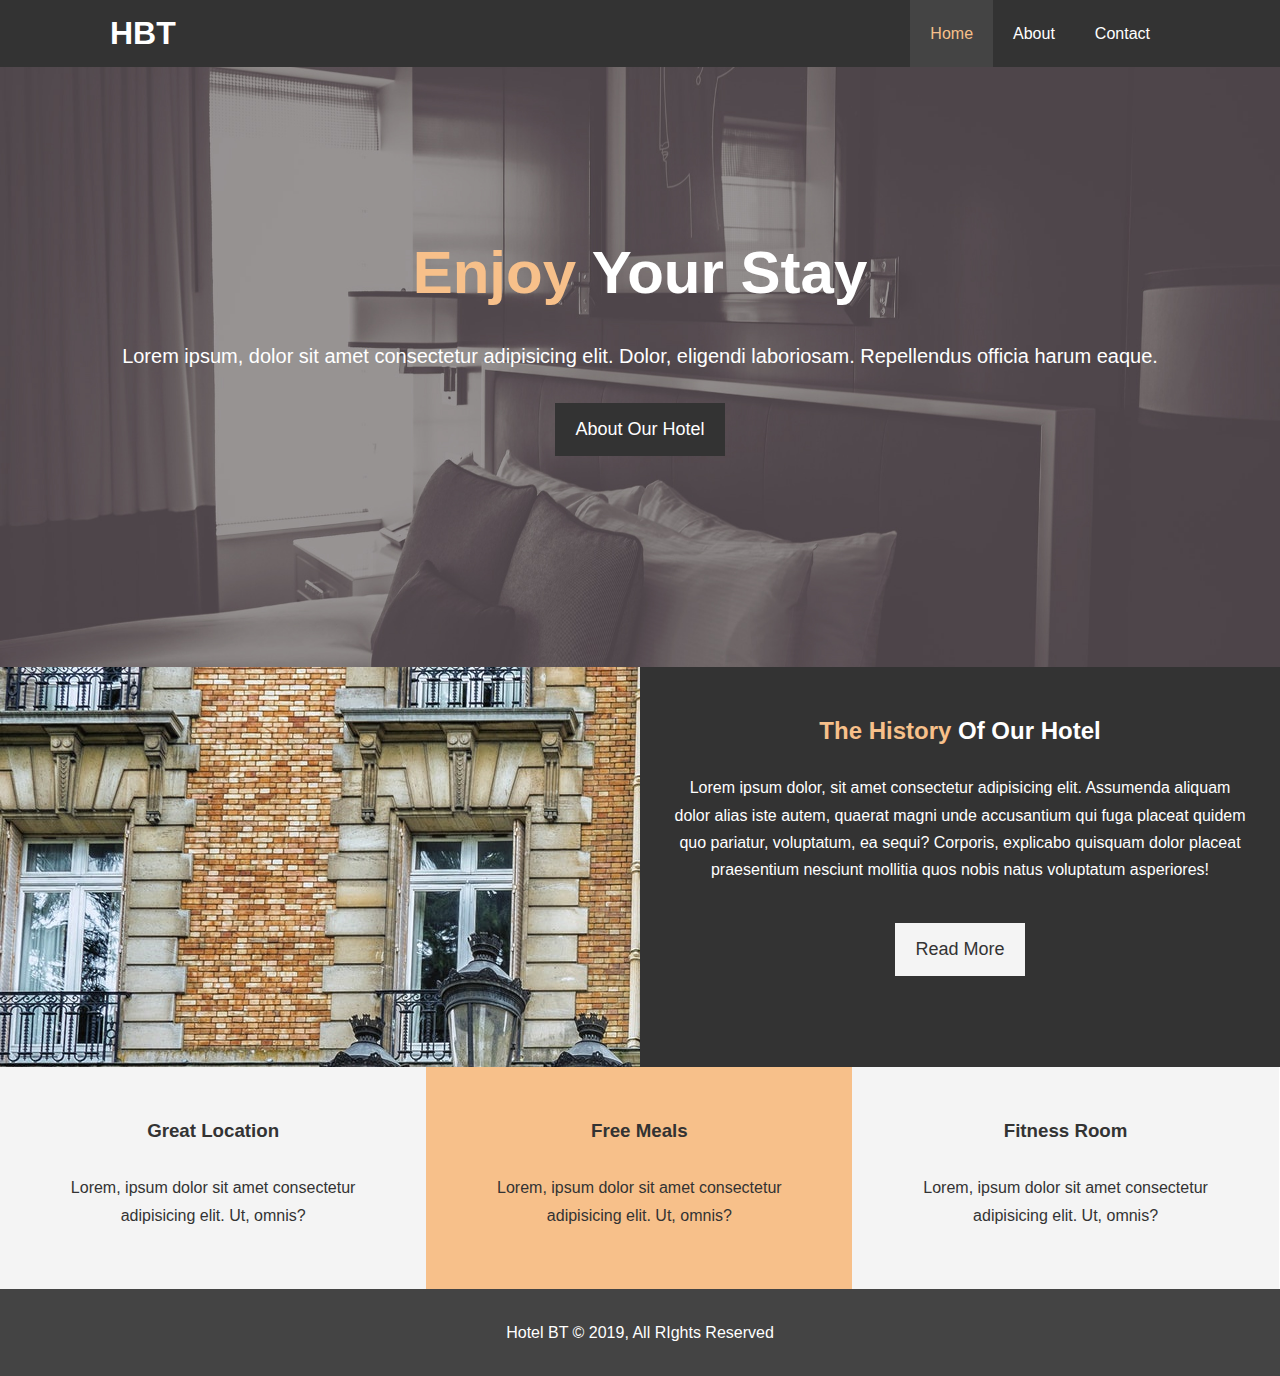
<file: hotel_website/index.html>
<!DOCTYPE html>
<html lang="en">
<head>
  <meta charset="UTF-8">
  <meta name="viewport" content="width=device-width, initial-scale=1.0">
  <meta http-equiv="X-UA-Compatible" content="ie=edge">
  <meta name="description" content="Welcome to the most extraordinary hotel in Boston Massachusetts">
  <meta name="keywords" content="hotel,boston hotel,new england hotel">
  <link rel="stylesheet" href="https://use.fontawesome.com/releases/v5.6.1/css/all.css" integrity="sha384-gfdkjb5BdAXd+lj+gudLWI+BXq4IuLW5IT+brZEZsLFm++aCMlF1V92rMkPaX4PP" crossorigin="anonymous">
  <link rel="stylesheet" href="css/style.css">
  <title>Hotel BT | Welcome</title>
</head>
<body>
  <header>
    <nav id="navbar">
      <div class="container">
        <h1 class="logo"><a href="index.html">HBT</a></h1>
        <ul>
          <li><a class="current" href="index.html">Home</a></li>
          <li><a href="about.html">About</a></li>
          <li><a href="contact.html">Contact</a></li>
        </ul>
      </div>
    </nav>

    <div id="showcase">
      <div class="container">
        <div class="showcase-content">
          <h1><span class="text-primary">Enjoy</span> Your Stay</h1>
          <p class="lead">Lorem ipsum, dolor sit amet consectetur adipisicing elit. Dolor, eligendi laboriosam. Repellendus officia harum eaque.</p>
          <a class="btn" href="about.html">About Our Hotel</a>
        </div>
      </div>
    </div>
  </header>

  <section id="home-info" class="bg-dark">
    <div class="info-img"></div>
    <div class="info-content">
      <h2><span class="text-primary">The History</span> Of Our Hotel</h2>
      <p>
          Lorem ipsum dolor, sit amet consectetur adipisicing elit. Assumenda
          aliquam dolor alias iste autem, quaerat magni unde accusantium qui
          fuga placeat quidem quo pariatur, voluptatum, ea sequi? Corporis,
          explicabo quisquam dolor placeat praesentium nesciunt mollitia quos
          nobis natus voluptatum asperiores!
      </p>
      <a href="about.html" class="btn btn-light">Read More</a>
    </div>
  </section>

  <section id="features">
    <div class="box bg-light">
      <i class="fas fa-hotel fa-3x"></i>
      <h3>Great Location</h3>
      <p>Lorem, ipsum dolor sit amet consectetur adipisicing elit. Ut, omnis?</p>
    </div>
    <div class="box bg-primary">
        <i class="fas fa-utensils fa-3x"></i>
        <h3>Free Meals</h3>
        <p>Lorem, ipsum dolor sit amet consectetur adipisicing elit. Ut, omnis?</p>
    </div>
    <div class="box bg-light">
        <i class="fas fa-dumbbell fa-3x"></i>
        <h3>Fitness Room</h3>
        <p>Lorem, ipsum dolor sit amet consectetur adipisicing elit. Ut, omnis?</p>
    </div>
  </section>

  <div class="clr"></div>

  <footer id="main-footer">
    <p>Hotel BT &copy; 2019, All RIghts Reserved</p>
  </footer>
</body>
</html>
</file>
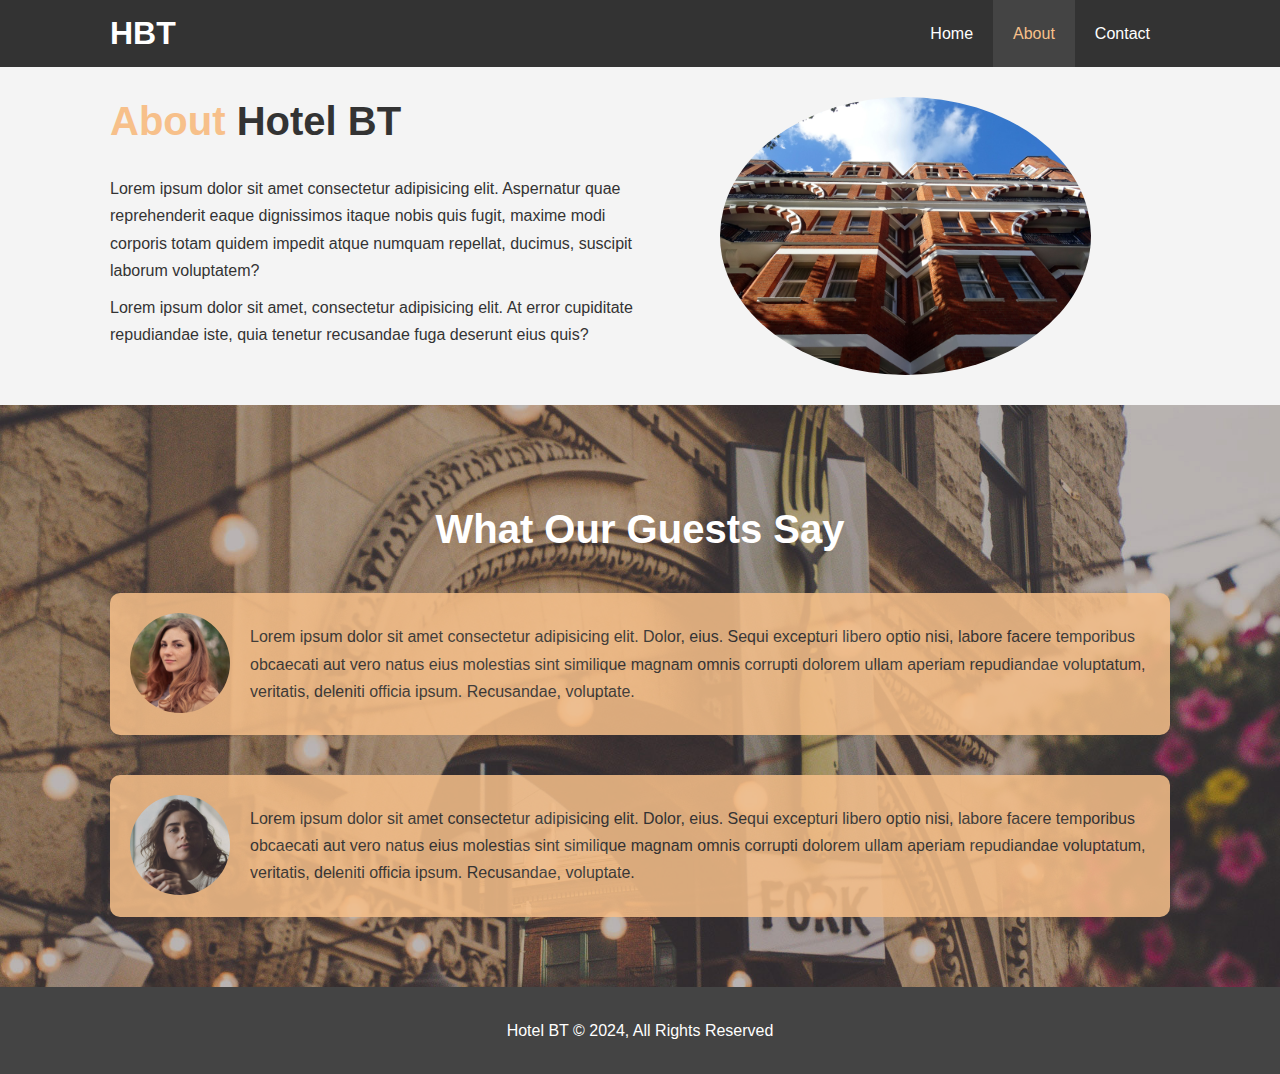
<file: about.html>
<!DOCTYPE html>
<html lang="en">
  <head>
    <meta charset="UTF-8" />
    <meta name="viewport" content="width=device-width, initial-scale=1.0" />
    <meta
      name="description"
      content="Welcome to the most extraordinary hotel in Boston"
    />
    <meta name="keywords" content="hotel, Boston hotel, new england hotel" />
    <link rel="stylesheet" href="/css/style.css" />
    <link
      rel="stylesheet"
      media="screen and (max-width:768px)"
      href="/css/mobile.css"
    />
    <title>Hotel BT | About</title>
  </head>
  <body>
    <header>
      <nav id="navbar">
        <div class="container">
          <h1 class="logo"><a href="index.html">HBT</a></h1>
          <ul>
            <li><a href="index.html">Home</a></li>
            <li><a class="current" href="about.html">About</a></li>
            <li><a href="contact.html">Contact</a></li>
          </ul>
        </div>
      </nav>
    </header>
    <section id="about-info" class="bg-light py-3">
      <div class="container">
        <div class="info-left">
          <h1 class="l-heading">
            <span class="text-primary">About</span> Hotel BT
          </h1>
          <p>
            Lorem ipsum dolor sit amet consectetur adipisicing elit. Aspernatur
            quae reprehenderit eaque dignissimos itaque nobis quis fugit, maxime
            modi corporis totam quidem impedit atque numquam repellat, ducimus,
            suscipit laborum voluptatem?
          </p>
          <p>
            Lorem ipsum dolor sit amet, consectetur adipisicing elit. At error
            cupiditate repudiandae iste, quia tenetur recusandae fuga deserunt
            eius quis?
          </p>
        </div>
        <div class="info-right">
          <img src="/img/photo-2.jpg" alt="hotel" />
        </div>
      </div>
    </section>
    <div class="clr"></div>
    <section id="testimonials" class="py-3">
      <div class="container">
        <h2 class="l-heading">What Our Guests Say</h2>
        <div class="testimonial bg-primary">
          <img src="img/person-1.jpg" alt="Samantha" />
          <p>
            Lorem ipsum dolor sit amet consectetur adipisicing elit. Dolor,
            eius. Sequi excepturi libero optio nisi, labore facere temporibus
            obcaecati aut vero natus eius molestias sint similique magnam omnis
            corrupti dolorem ullam aperiam repudiandae voluptatum, veritatis,
            deleniti officia ipsum. Recusandae, voluptate.
          </p>
        </div>
        <div class="testimonial bg-primary">
          <img src="img/person-2.jpg" alt="Samantha" />
          <p>
            Lorem ipsum dolor sit amet consectetur adipisicing elit. Dolor,
            eius. Sequi excepturi libero optio nisi, labore facere temporibus
            obcaecati aut vero natus eius molestias sint similique magnam omnis
            corrupti dolorem ullam aperiam repudiandae voluptatum, veritatis,
            deleniti officia ipsum. Recusandae, voluptate.
          </p>
        </div>
      </div>
    </section>

    <footer id="main-footer">
      <p>Hotel BT &copy; 2024, All Rights Reserved</p>
    </footer>
  </body>
</html>
</file>
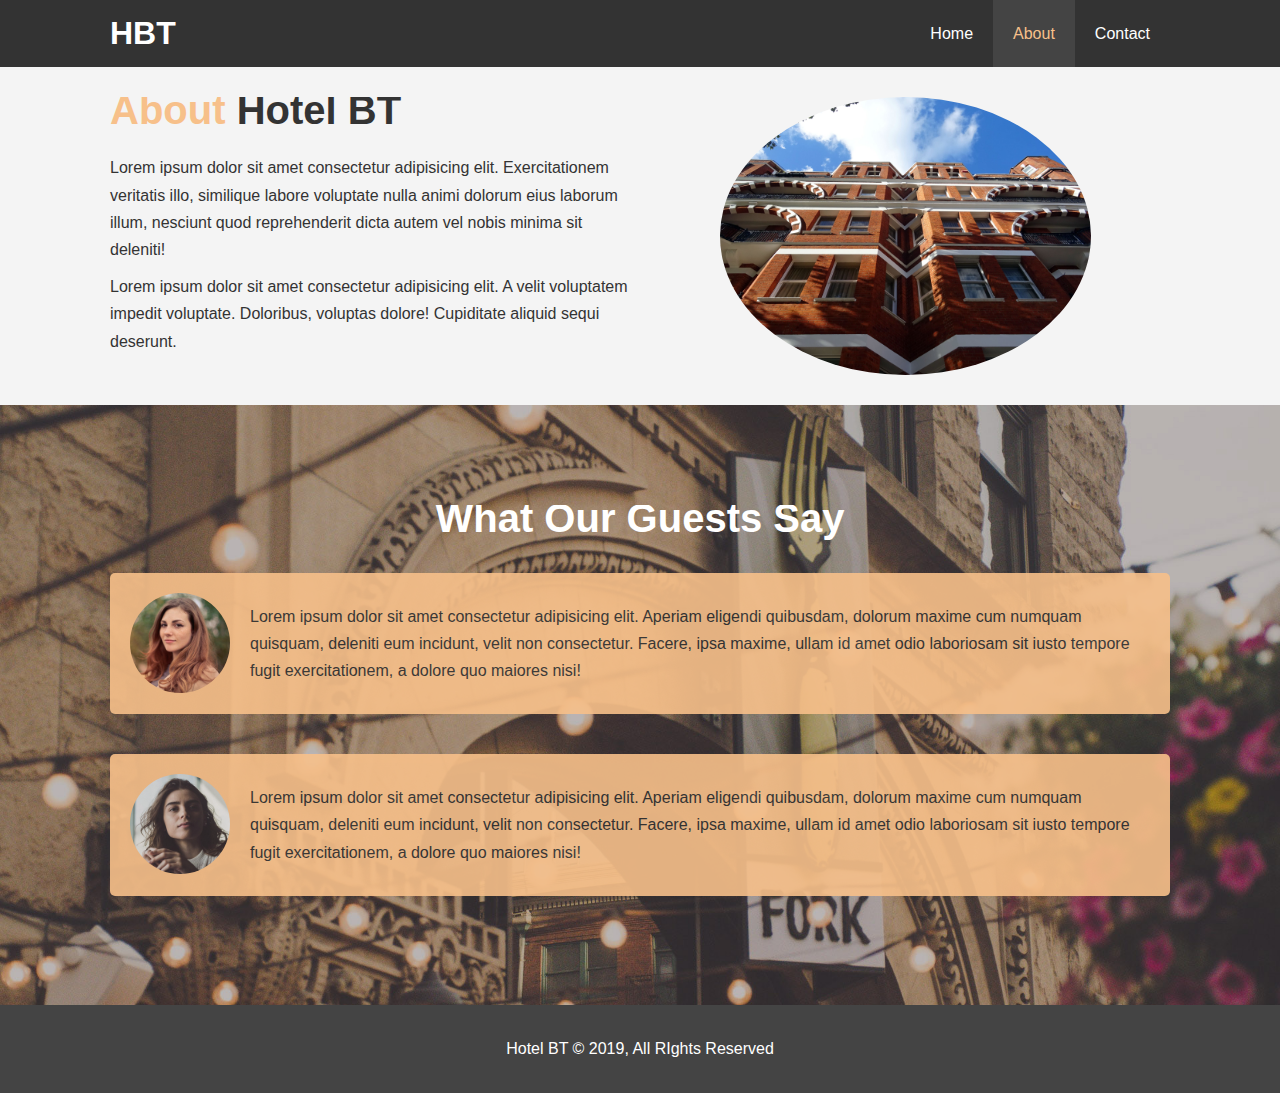
<file: hotel_website/about.html>
<!DOCTYPE html>
<html lang="en">
<head>
  <meta charset="UTF-8">
  <meta name="viewport" content="width=device-width, initial-scale=1.0">
  <meta http-equiv="X-UA-Compatible" content="ie=edge">
  <meta name="description" content="Welcome to the most extraordinary hotel in Boston Massachusetts">
  <meta name="keywords" content="hotel,boston hotel,new england hotel">
  <link rel="stylesheet" href="css/style.css">
  <title>Hotel BT | About</title>
</head>
<body>
  <header>
    <nav id="navbar">
      <div class="container">
        <h1 class="logo"><a href="index.html">HBT</a></h1>
        <ul>
          <li><a href="index.html">Home</a></li>
          <li><a class="current" href="about.html">About</a></li>
          <li><a href="contact.html">Contact</a></li>
        </ul>
      </div>
    </nav>
  </header>

  <section id="about-info" class="bg-light py-3">
    <div class="container">
      <div class="info-left">
        <h1 class="l-heading"><span class="text-primary">About</span> Hotel BT</h1>
        <p>Lorem ipsum dolor sit amet consectetur adipisicing elit. Exercitationem veritatis illo, similique labore voluptate nulla animi dolorum eius laborum illum, nesciunt quod reprehenderit dicta autem vel nobis minima sit deleniti!</p>
        <p>Lorem ipsum dolor sit amet consectetur adipisicing elit. A velit voluptatem impedit voluptate. Doloribus, voluptas dolore! Cupiditate aliquid sequi deserunt.</p>
      </div>
      <div class="info-right">
        <img src="./img/photo-2.jpg" alt="hotel">
      </div>
    </div>
  </section>

  <div class="clr"></div>

  <section id="testimonials" class="py-3">
    <div class="container">
      <h2 class="l-heading">What Our Guests Say</h2>
      <div class="testimonial bg-primary">
        <img src="./img/person-1.jpg" alt="Samantha">
        <p>Lorem ipsum dolor sit amet consectetur adipisicing elit. Aperiam eligendi quibusdam, dolorum maxime cum numquam quisquam, deleniti eum incidunt, velit non consectetur. Facere, ipsa maxime, ullam id amet odio laboriosam sit iusto tempore fugit exercitationem, a dolore quo maiores nisi!</p>
      </div>

      <div class="testimonial bg-primary">
          <img src="./img/person-2.jpg" alt="Jen">
          <p>Lorem ipsum dolor sit amet consectetur adipisicing elit. Aperiam eligendi quibusdam, dolorum maxime cum numquam quisquam, deleniti eum incidunt, velit non consectetur. Facere, ipsa maxime, ullam id amet odio laboriosam sit iusto tempore fugit exercitationem, a dolore quo maiores nisi!</p>
        </div>
    </div>
  </section>

  <footer id="main-footer">
    <p>Hotel BT &copy; 2019, All RIghts Reserved</p>
  </footer>
</body>
</html>
</file>
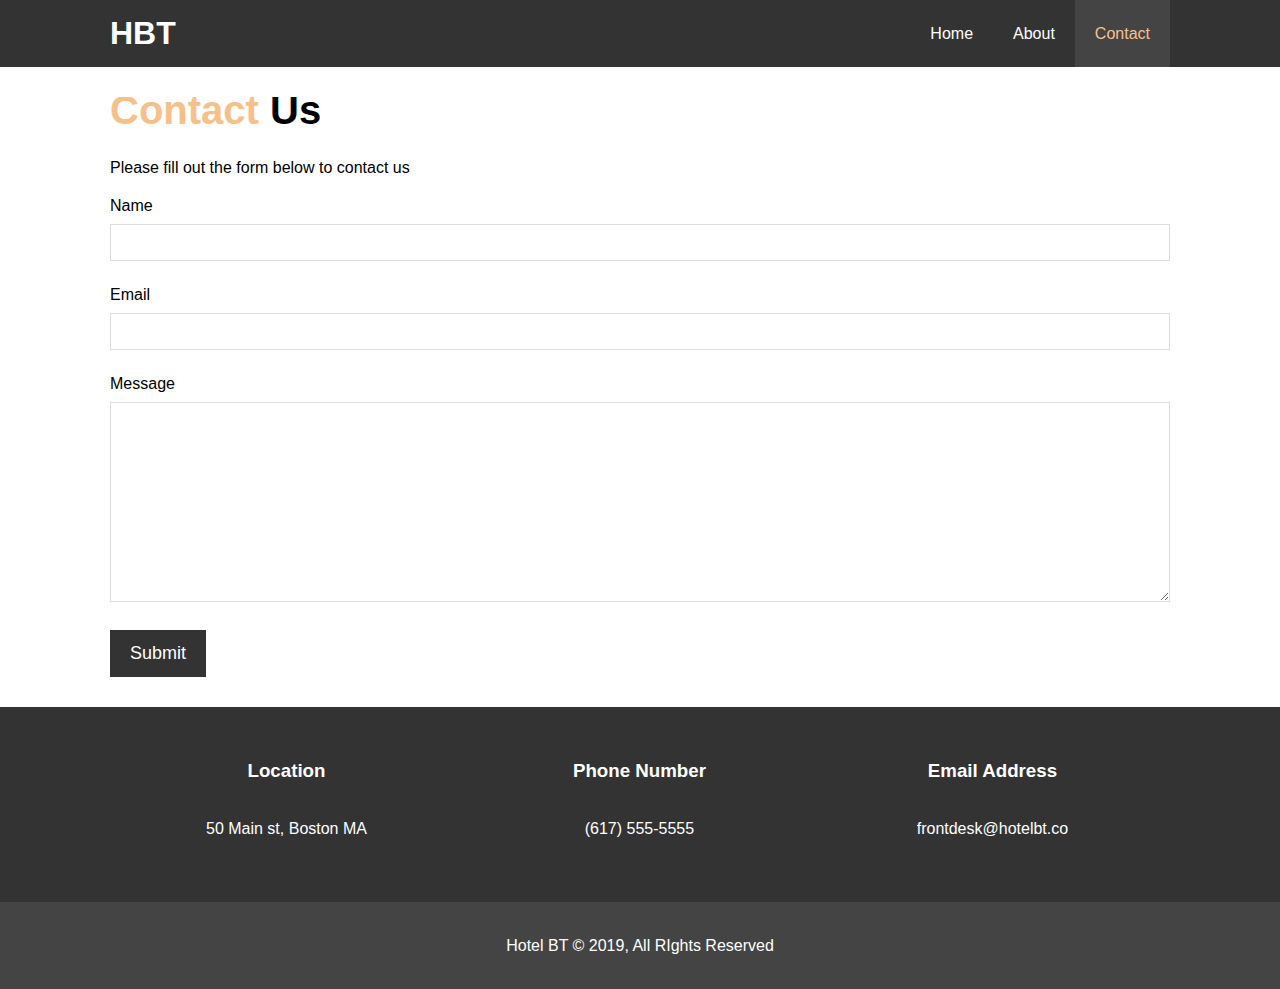
<file: hotel_website/contact.html>
<!DOCTYPE html>
<html lang="en">
<head>
  <meta charset="UTF-8">
  <meta name="viewport" content="width=device-width, initial-scale=1.0">
  <meta http-equiv="X-UA-Compatible" content="ie=edge">
  <meta name="description" content="Welcome to the most extraordinary hotel in Boston Massachusetts">
  <meta name="keywords" content="hotel,boston hotel,new england hotel">
  <link rel="stylesheet" href="https://use.fontawesome.com/releases/v5.6.1/css/all.css" integrity="sha384-gfdkjb5BdAXd+lj+gudLWI+BXq4IuLW5IT+brZEZsLFm++aCMlF1V92rMkPaX4PP" crossorigin="anonymous">
  <link rel="stylesheet" href="css/style.css">
  <title>Hotel BT | Contact</title>
</head>
<body>
  <header>
    <nav id="navbar">
      <div class="container">
        <h1 class="logo"><a href="index.html">HBT</a></h1>
        <ul>
          <li><a href="index.html">Home</a></li>
          <li><a href="about.html">About</a></li>
          <li><a class="current" href="contact.html">Contact</a></li>
        </ul>
      </div>
    </nav>
  </header>

  <section id="contact-form" class="py-3">
    <div class="container">
      <h1 class="l-heading"><span class="text-primary">Contact</span> Us</h1>
      <p>Please fill out the form below to contact us</p>
      <form action="process.php">
        <div class="form-group">
          <label for="name">Name</label>
          <input type="text" name="name" id="name">
        </div>
        <div class="form-group">
          <label for="email">Email</label>
          <input type="email" name="email" id="email">
        </div>
        <div class="form-group">
          <label for="message">Message</label>
          <textarea name="message" id="message"></textarea>
        </div>
        <button type="submit" class="btn">Submit</button>
      </form>
    </div>
  </section>

  <section id="contact-info" class="bg-dark">
    <div class="container">
        <div class="box">
            <i class="fas fa-hotel fa-3x"></i>
            <h3>Location</h3>
            <p>50 Main st, Boston MA</p>
          </div>
          <div class="box">
              <i class="fas fa-phone fa-3x"></i>
              <h3>Phone Number</h3>
              <p>(617) 555-5555</p>
          </div>
          <div class="box">
              <i class="fas fa-envelope fa-3x"></i>
              <h3>Email Address</h3>
              <p>frontdesk@hotelbt.co</p>
          </div>
    </div>
  </section>

  <footer id="main-footer">
    <p>Hotel BT &copy; 2019, All RIghts Reserved</p>
  </footer>
</body>
</html>
</file>
<file: css/mobile.css>
/* Navbar */
#navbar .logo {
  float: none;
}

#navbar ul,
#navbar ul li {
  float: none;
}

#navbar ul li a {
  padding: 5px;
  border-bottom: 1px dotted #444;
}

/* Showcase */
#showcase {
  height: 100%;
}
#showcase .showcase-content {
  padding: 50px 10px;
}

/* Home Info */
#home-info .info-img {
  display: none;
}
#home-info .info-content {
  float: none;
  width: 100%;
}

/* Boxes */
.box {
  float: none;
  width: 100%;
}

/* About Page */

#about-info .info-right,
#about-info .info-left {
  float: none;
  width: 100%;
  text-align: center;
  margin: 30px 0;
}

/* Testimonials */
#testimonials {
  padding-top: 50px;
}
/* Contact Page */

#contact-info .box {
  border-bottom: 1px dotted #444;
  padding: 20px;
}
</file>
<file: hotel_website/css/style.css>
/* Reset */
* {
  margin: 0;
  padding:0;
  box-sizing: border-box;
}

/* Main Styling */
html,body {
  font-family: 'Segoe UI', Tahoma, Geneva, Verdana, sans-serif;
  line-height: 1.7em;
}

a {
  color: #333;
  text-decoration: none;
}

h1, h2, h3 {
  padding-bottom: 20px;
}

p {
  margin: 10px 0;
}

/* Utility Classes */
.container {
  margin: auto;
  max-width: 1100px;
  overflow: auto;
  padding: 0 20px;
}

.text-primary {
  color: #f7c08a;
}

.lead {
  font-size: 20px;
}

.btn {
  display: inline-block;
  font-size: 18px;
  color: #fff;
  background: #333;
  padding: 13px 20px;
  border: none;
  cursor: pointer;
}

.btn:hover {
  background: #f7c08a;
  color: #333;
}

.btn-light {
  background: #f4f4f4;
  color: #333;
}

.bg-dark {
  background: #333;
  color: #fff;
}

.bg-light {
  background: #f4f4f4;
  color: #333;
}

.bg-primary {
  background: #f7c08a;
  color: #333;
}

.clr {
  clear: both;
}

.l-heading {
  font-size: 40px;
}

/* Padding */
.py-1 { padding: 10px 0; }
.py-2 { padding: 20px 0; }
.py-3 { padding: 30px 0; }

/* Navbar */
#navbar {
  background: #333;
  color: #fff;
  overflow: auto;
}

#navbar a {
  color: #fff;
}

#navbar h1 {
  float: left;
  padding-top: 20px;
}

#navbar ul {
  list-style: none;
  float: right;
}

#navbar ul li {
  float: left;
}

#navbar ul li a {
  display: block;
  padding: 20px;
  text-align: center;
}

#navbar ul li a:hover, 
#navbar ul li a.current {
  background: #444;
  color: #f7c08a;
}

/* Showcase */
#showcase {
  background: url('../img/showcase.jpg') no-repeat center center/cover;
  height: 600px;
}

#showcase .showcase-content {
  color: #fff;
  text-align: center;
  padding-top: 170px;
}

#showcase .showcase-content h1 {
  font-size: 60px;
  line-height: 1.2em;
}

#showcase .showcase-content p {
  padding-bottom: 20px;
  line-height: 1.7em;
}

/* Home Info */
#home-info {
  height: 400px;
}

#home-info .info-img {
  float: left;
  width: 50%;
  background: url('../img/photo-1.jpg') no-repeat;
  min-height: 100%;
}

#home-info .info-content {
  float: right;
  width: 50%;
  height: 100%;
  text-align: center;
  padding: 50px 30px;
  overflow: hidden;
}

#home-info .info-content p {
  padding-bottom: 30px;
}

/* Features */
.box {
  float: left;
  width: 33.3%;
  padding: 50px;
  text-align:center;
}

.box i {
  margin-bottom: 10px;
}

/* About Info */
#about-info .info-right {
  float: right;
  width: 50%;
  min-height: 100%;
}

#about-info .info-right img {
  display: block;
  margin: auto;
  width: 70%;
  border-radius: 50%;
}

#about-info .info-left {
  float: left;
  width: 50%;
  min-height: 100%;
}

/* Testimonials */
#testimonials {
  height: 600px;
  background: url('../img/test-bg.jpg') no-repeat center center/cover;
  padding-top: 100px;
}

#testimonials h2 {
  color: #fff;
  text-align: center;
  padding-bottom: 40px;
}

#testimonials .testimonial {
  padding: 20px;
  margin-bottom: 40px;
  border-radius: 5px;
  opacity: 0.9;
}

#testimonials .testimonial img {
  width: 100px;
  float: left;
  margin-right: 20px;
  border-radius: 50%;
}

/* Contact Form */
#contact-form .form-group {
  margin-bottom: 20px;
}

#contact-form label {
  display: block;
  margin-bottom: 5px;
}

#contact-form input, 
#contact-form textarea {
  width: 100%;
  padding: 10px;
  border: 1px #ddd solid;
}

#contact-form textarea {
  height: 200px;
}

#contact-form input:focus, 
#contact-form textarea:focus {
  outline: none;
  border-color: #f7c08a;
}

/* Footer */
#main-footer {
  text-align: center;
  background: #444;
  color: #fff;
  padding: 20px;
}
</file>
<file: css/style.css>
/* CSS Reset */
* {
  box-sizing: border-box;
  margin: 0;
  padding: 0;
}

/* Main Styling */
html,
body {
  font-family: 'Segoe UI', Tahoma, Geneva, Verdana, sans-serif;
  line-height: 1.7em;
}

a {
  color: #333;
  text-decoration: none;
}

h1,
h2,
h3 {
  padding-bottom: 20px;
}

p {
  margin: 10px 0;
}

/* Utility Classes */

.container {
  margin: auto;
  max-width: 1100px;
  overflow: auto;
  padding: 0 20px;
}

.text-primary {
  color: #f7c08a;
}

.lead {
  font-size: 20px;
}

.btn {
  display: inline-block;
  font-size: 18px;
  color: #fff;
  background: #333;
  padding: 13px 20px;
  border: none;
  border-radius: 5px;
  cursor: pointer;
}

.btn:hover {
  background-color: #f7c08a;
  color: #333;
}

.btn-light {
  background-color: #f4f4f4;
  color: #333;
}

.bg-dark {
  background: #333;
  color: #fff;
}

.bg-light {
  background: #f4f4f4;
  color: #333;
}

.bg-primary {
  background: #f7c08a;
  color: #333;
}

.clr {
  clear: both;
}

.l-heading {
  font-size: 40px;
  line-height: 1.2;
}
/* Padding */
.py-1 {
  padding: 10px 0;
}
.py-2 {
  padding: 20px 0;
}
.py-3 {
  padding: 30px 0;
}

/* Navbar */
#navbar {
  background: #333;
  color: #fff;
  overflow: auto;
}

#navbar a {
  color: #fff;
}

#navbar .logo {
  float: left;
  padding-top: 20px;
}

#navbar h1 a:hover {
  color: #f7c08a;
}

#navbar ul {
  float: right;
  list-style: none;
}

#navbar ul li {
  float: left;
}

#navbar ul li a {
  display: block;
  padding: 20px;
  text-align: center;
}

#navbar ul li a:hover,
#navbar ul li a.current {
  background-color: #444;
  color: #f7c08a;
}

/* Showcase */

#showcase {
  background: url(/img/showcase.jpg) no-repeat center center/cover;
  height: 600px;
}

#showcase .showcase-content {
  color: #fff;
  text-align: center;
  padding-top: 170px;
}

#showcase .showcase-content h1 {
  font-size: 60px;
  line-height: 1.2em;
}

/* Home Info */

#home-info {
  height: 450px;
}

#home-info .info-img {
  float: left;
  background: url(/img/photo-1.jpg) no-repeat center center/cover;
  width: 50%;
  min-height: 100%;
}

#home-info .info-content {
  float: right;
  width: 50%;
  height: 100%;
  text-align: center;
  padding: 50px 30px;
  overflow: hidden;
}

#home-info .info-content p {
  padding-bottom: 30px;
}

/* Features */

.box {
  float: left;
  width: 33.3%;
  padding: 50px;
  text-align: center;
}

.box i {
  margin-bottom: 10px;
}

/* About Page */

#about-info .info-right {
  float: right;
  width: 50%;
  min-height: 100%;
}

#about-info .info-right img {
  display: block;
  margin: auto;
  width: 70%;
  border-radius: 50%;
}

#about-info .info-left {
  float: left;
  width: 50%;
  min-height: 100%;
}

/* Testimonials */
#testimonials {
  height: 100%;
  background: url(/img/test-bg.jpg) no-repeat center center/cover;
  padding-top: 100px;
}

#testimonials h2 {
  text-align: center;
  color: #fff;
  padding-bottom: 40px;
}
#testimonials .testimonial {
  padding: 20px;
  margin-bottom: 40px;
  border-radius: 10px;
  opacity: 85%;
}

#testimonials .testimonial img {
  width: 100px;
  float: left;
  margin-right: 20px;
  border-radius: 50%;
}

#testimonials .testimonial p {
}

/* Contact */

#contact-form .form-group {
  margin-bottom: 20px;
}

#contact-form label {
  display: block;
  margin-bottom: 5px;
}

#contact-form input,
#contact-form textarea {
  width: 100%;
  border: 1px solid #ddd;
  padding: 10px;
}
#contact-form textarea {
  height: 200px;
}

#contact-form input:focus,
#contact-form textarea:focus {
  outline: none;
  /* outline: thick double #32a1ce; */
  /* outline: 1px ridge rgba(170, 50, 220, 0.6); */
  /* border-radius: 2rem; */
  /* border: 2px solid #f7c08a; */
  border-color: #f7c08a;
}

/* Footer */

#main-footer {
  text-align: center;
  padding: 20px;
  background: #444;
  color: #fff;
}
</file>
